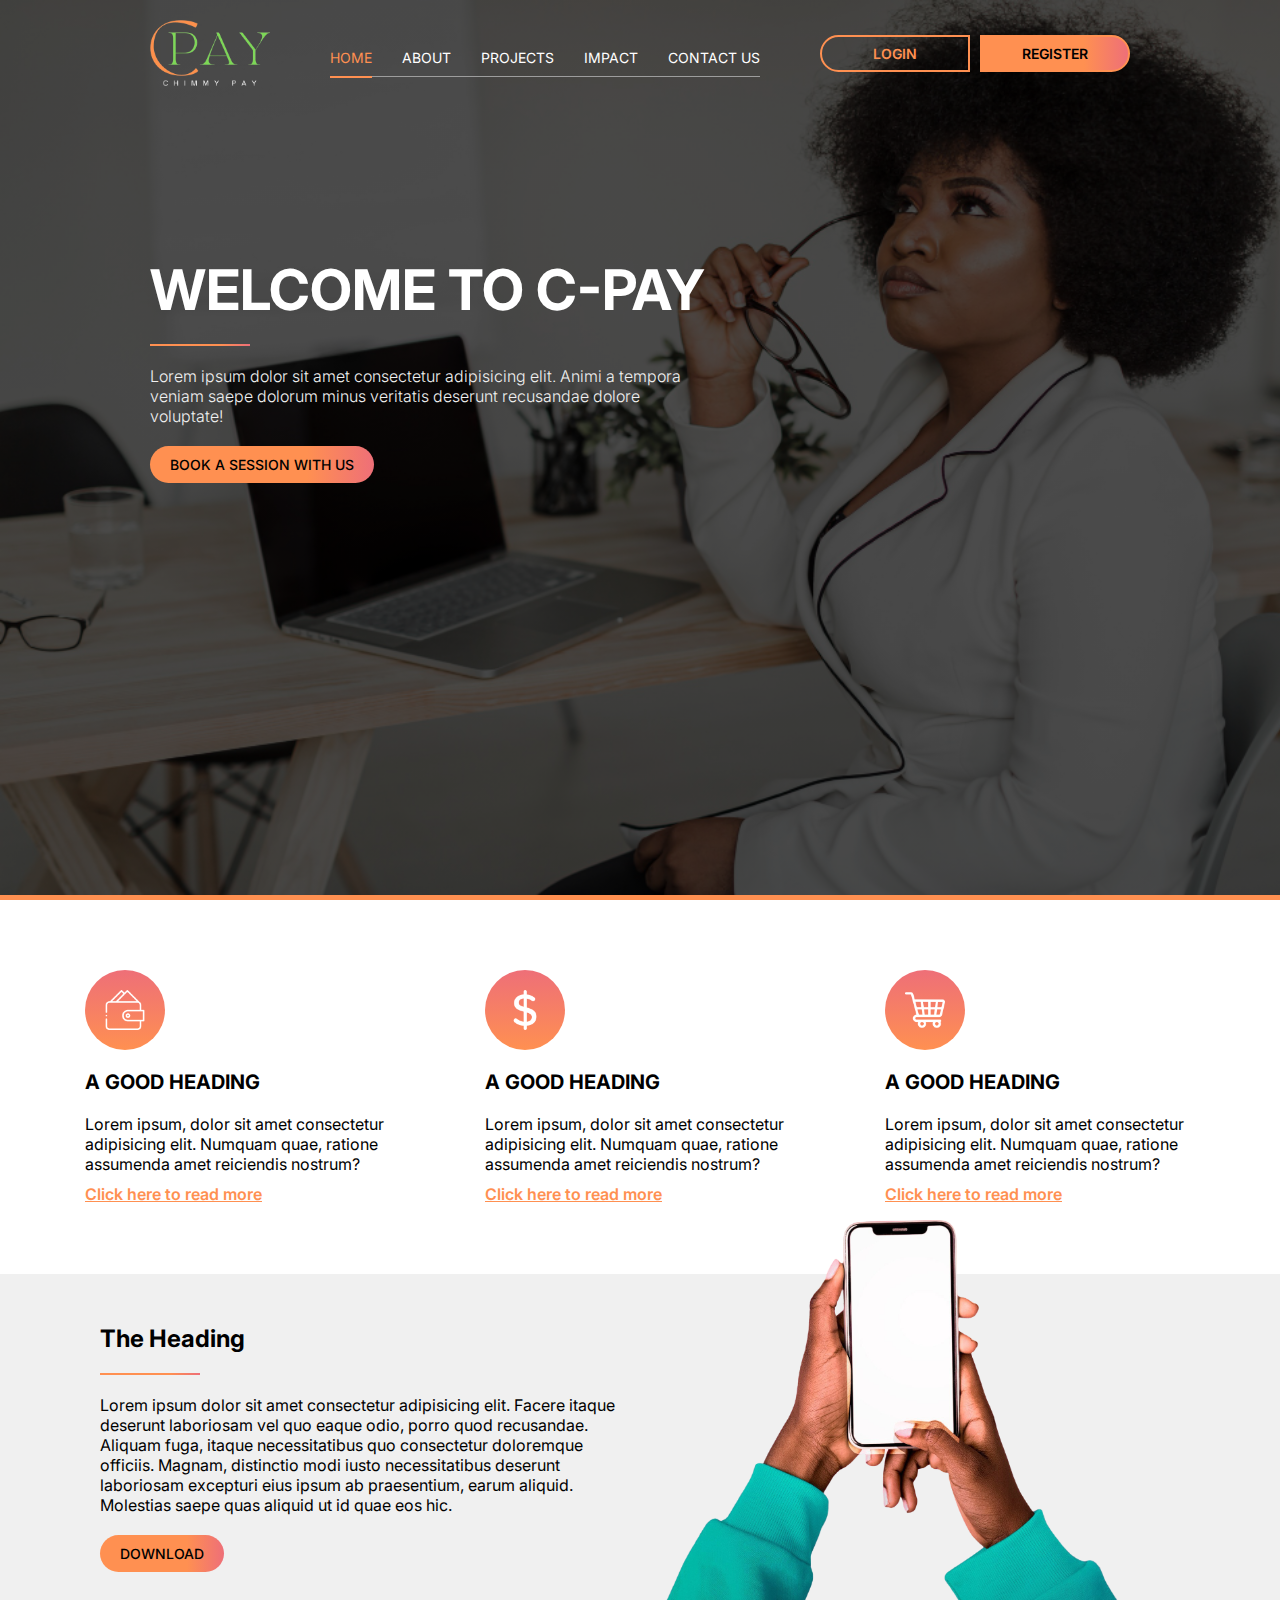
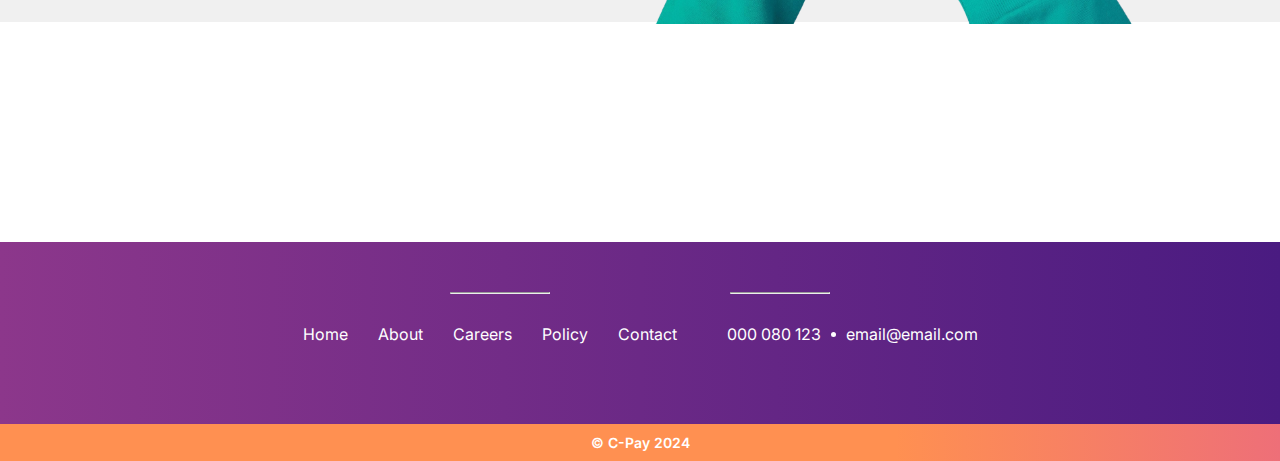
<file: index.html>
<!DOCTYPE html>
<html lang="en-US">
  <head>
    <title>CPAY | Home</title>
    <link rel="stylesheet" href="styles.css" />
    <link rel="stylesheet" href="https://cdnjs.cloudflare.com/ajax/libs/font-awesome/6.6.0/css/all.min.css" integrity="sha512-Kc323vGBEqzTmouAECnVceyQqyqdsSiqLQISBL29aUW4U/M7pSPA/gEUZQqv1cwx4OnYxTxve5UMg5GT6L4JJg==" crossorigin="anonymous" referrerpolicy="no-referrer" />
  </head>
  <body>
    <header>
      <div class="top">
        <img src="images/c-pay-logo.png" alt="Logo image" />
        <nav>
          <a class="active" href="index.html ">Home</a>
          <a href="about.html">About</a>
          <a href="#">Projects</a>
          <a href="#">Impact</a>
          <a href="#">Contact us</a>
        </nav>
        <div class="buttons">
          <button class="login">Login</button>
          <button class="signup">Register</button>
        </div>
      </div>

      <div class="hero">
        <h1>Welcome to C-Pay</h1>
        <hr />
        <p>
          Lorem ipsum dolor sit amet consectetur adipisicing elit. Animi a
          tempora veniam saepe dolorum minus veritatis deserunt recusandae
          dolore voluptate!
        </p>
        <button>Book a session with us</button>
      </div>
    </header>
    <section class="features">
      <div class="feature">
        <div class="image-bg">
          <img src="./images/wallet-money-white.png" />
        </div>
        <h4>A good heading</h4>
        <p>Lorem ipsum, dolor sit amet consectetur adipisicing elit. Numquam quae, ratione assumenda amet reiciendis nostrum?</p>
        <a href="$">Click here to read more</a>
      </div>
      <div class="feature">
        <div class="image-bg">
          <img src="./images/dollar-white.png" />
        </div>
        <h4>A good heading</h4>
        <p>Lorem ipsum, dolor sit amet consectetur adipisicing elit. Numquam quae, ratione assumenda amet reiciendis nostrum?</p>
        <a href="$">Click here to read more</a>
      </div>
      <div class="feature">
        <div class="image-bg">
          <img src="./images/shopping-cart-white.png" />
        </div>
        <h4>A good heading</h4>
        <p>Lorem ipsum, dolor sit amet consectetur adipisicing elit. Numquam quae, ratione assumenda amet reiciendis nostrum?</p>
        <a href="$">Click here to read more</a>
      </div>
    </section>
    <section class="download-section">
      <div class="info">
        <h4>The Heading</h4>
        <hr>
        <p>
          Lorem ipsum dolor sit amet consectetur adipisicing elit. Facere itaque deserunt laboriosam vel quo eaque odio, porro quod recusandae. Aliquam fuga, itaque necessitatibus quo consectetur doloremque officiis. Magnam, distinctio modi iusto necessitatibus deserunt laboriosam excepturi eius ipsum ab praesentium, earum aliquid. Molestias saepe quas aliquid ut id quae eos hic.
        </p>
        <button>Download</button>
      </div>
      <div class="image">
        <img src="./images/person-holding-mobile-phone.png" />
      </div>
    </section>
    <section class="sponsors">
      <div class="container">
        <a hfref="#"><i class="fa-brands fa-microsoft"></i></a>
        <a hfref="#"><i class="fa-brands fa-unsplash"></i></a>
        <a hfref="#"><i class="fa-brands fa-apper"></i></a>
        <a hfref="#"><i class="fa-brands fa-free-code-camp"></i></a>
        <a hfref="#"><i class="fa-brands fa-y-combinator"></i></a>
        <a hfref="#"><i class="fa-brands fa-ups"></i></a>
      </div>
    </section>
  </body>
  <footer class="footer">
    <div class="top-footer">
      <div class="social-links">
        <hr>
        <div class="links">
          <a href="#">
            <i class="fa-brands fa-square-facebook"></i>
          </a>
          <a href="#">
            <i class="fa-brands fa-square-x-twitter"></i>
          </a>
          <a href="#">
            <i class="fa-brands fa-square-instagram"></i>
          </a>
          <a href="#">
            <i class="fa-brands fa-square-snapchat"></i>
          </a>
          <a href="#">
            <i class="fa-brands fa-square-youtube"></i>
          </a>
        </div>
        <hr>
      </div>
      <div class="footer-links">
        <nav>
          <a href="#">Home</a>
          <a href="#">About</a>
          <a href="#">Careers</a>
          <a href="#">Policy</a>
          <a href="#">Contact</a>
        </nav>
        <div class="details">
          <span>000 080 123</span>
          <span class="dot"></span>
          <span>email@email.com</span>
        </div>
      </div>
    </div>
    <p>&copy; C-Pay 2024</p>
  </footer>
</html>
</file>
<file: styles.css>
@import url('https://fonts.googleapis.com/css2?family=Inter:ital,opsz,wght@0,14..32,100..900;1,14..32,100..900&display=swap');

* {
    padding: 0;
    margin: 0;
    box-sizing: border-box;
    font-family: "Inter", sans-serif;
}

:root {
    --primary-color: #FF9051;
    --shade-color: #ee6f78;
    --secondary-color: #84E05B;
    --purple-one: #8C378B;
    --purple-two: #4A1B81;
    --white-text: #FFFFFF;
    --gradient-one: linear-gradient(to right, var(--primary-color) 70%, var(--shade-color));
    --purple-gradient: linear-gradient(to right, var(--purple-one), var(--purple-two));
    --gradient-two: linear-gradient(to right, var(--shade-color), var(--primary-color));
    --transition-one: all 0.5s ease-in-out;
}

header {
    background-image: linear-gradient(
        rgba(0, 0, 0, .7), 
        rgba(0, 0, 0, .7)),
        url(images/woman.jpg);
    height: 100vh;
    background-repeat: no-repeat;
    background-size: cover;
    border-bottom: 5px solid var(--primary-color);
    padding: 0 150px;
    color: var(--white-text);
}

.top {
    display: flex;
    justify-content: space-between;
    align-items: center;
    padding: 20px 0;
}

.top img {
    width: 120px;
}

.top nav {
    display: flex;
    gap: 30px;
    margin-top: 20px;
    padding-bottom: 10px;
    border-bottom: 1px solid rgb(157, 157, 157);
}

.top nav a {
    color: inherit;
    text-decoration: none;
    text-transform: uppercase;
    position: relative;
    transition: var(--transition-one);
    font-size: 14px;
}

.top nav a::before {
    content: "";
    width: 0;
    height: 2px;
    background-color: var(--primary-color);
    position: absolute;
    bottom: -11.4px;
    transition: var(--transition-one);
}

.top nav a:hover::before {
    width: 100%;
}

.top nav a.active, .top nav a:hover {
    color: var(--primary-color);
}

.top nav a.active::before {
    width: 100%;
}

.top .buttons {
    display: flex;
    gap: 10px;
}

.top .buttons button {
    width: 150px;
    padding: 8px 0;
    border: none;
    cursor: pointer;
    text-transform: uppercase;
    font-size: 14px;
}

.top .buttons button.login {
    border: 2px solid var(--primary-color);
    background: none;
    color: var(--primary-color);
    border-top-left-radius: 20px;
    border-bottom-left-radius: 20px;
    font-weight: 600;
}

.top .buttons button.login:hover {
    background: linear-gradient(to right, var(--shade-color) 2%, var(--primary-color)70%);
    color: #000;
}

.top .buttons button.signup {
    border: 2px solid var(--primary-color);
    background: var(--gradient-one);
    color: #000;
    border-top-right-radius: 20px;
    border-bottom-right-radius: 20px;
    font-weight: 600;
} 

.top .buttons button.signup:hover {
    background: none;
    color: var(--primary-color);
}

/* .top nav a.active:hover {
    width: 100%;
    height: 5px;
    background: linear-gradient(to right, var(--primary-color), var(--secondary-color));
} */

/* HERO */

.hero {
    margin-top: 150px;
}

.hero h1 {
    font-size: 56px;
    text-transform: uppercase;
}

.hero hr, .info hr {
    width: 100px;
    margin: 20px 0;
    border-image: var(--gradient-one);
    border-image-slice: 1;
}

.hero p {
    width: 550px;
    margin-bottom: 20px;
    color: #f1f1f1;
    font-weight: 300;
}

.hero button, .info button {
    background: var(--gradient-one);
    border: none;
    padding: 10px 20px;
    text-transform: uppercase;
    color: #000;
    font-weight: 500;
    font-size: 14px;
    border-radius: 20px;
    cursor: pointer;
    transition: var(--transition-one);
}

.hero button:hover {
    background: var(--gradient-two);
}

.features {
    display: flex;
    justify-content: center;
    gap: 50px;
    padding: 50px 0;
}

.feature {
    width: 350px;
    padding: 20px;
}

.feature .image-bg {
    background: linear-gradient(var(--shade-color), var(--primary-color));
    height: 80px;
    width: 80px;
    border-radius: 50%;
    display: grid;
    place-items: center;
}

.feature .image-bg img {
    width: 50%;
}

.feature h4 {
    padding: 20px 0;
    font-size: 20px;
    text-transform: uppercase;
}

.feature p {
    margin-bottom: 10px;
}

.feature a {
    color: var(--primary-color);
    font-weight: 600;
}

.feature a:hover {
    cursor: pointer;
    opacity: .9;
}

.download-section {
    padding: 50px 100px;
    display: flex;
    background-color: #f0f0f0;
}

.download-section .info {
    width: 50%;
}

.info h4 {
    font-size: 24px;    
}

.info p {
    margin-bottom: 20px;

}


.download-section .image {
    width: 50%;
    position: relative;
}

.download-section .image img {
    height: 450px;
    position: absolute;
    top: -150px;
    right: -50px;
}

.sponsors {
    padding: 100px;
}

.sponsors .container {
    display: flex;
    justify-content: space-between;
}

.sponsors .container a {
    cursor: pointer;
    transition: var(--transition-one);
}

.sponsors .container a:hover {
    transform: scale(1.5);
}

.sponsors .container i {
    font-size: 50px;
}


.footer {
    text-align: center;
    margin-top: 20px;
    color: var(--white-text);
}

.footer .top-footer {
    background: var(--purple-gradient);
    padding: 50px 0;
}

.top-footer .social-links {
    display: flex;
    justify-content: center;
    align-items: center;
    gap: 50px;
}

.social-links hr {
    width: 100px;
}

.social-links .links {
    display: flex;
    gap: 20px;
}

.social-links .links a {
    color: white;
    font-size: 30px;
    transition: var(--transition-one);
}

.social-links .links a:hover {
    transform: scale(1.5);
}

.footer .top-footer .footer-links {
    display: flex;
    justify-content: center;
    align-items: center;
    gap: 50px;
    padding: 30px 0;
    color: var(--white-text);
}

.footer-links nav {
    display: flex;
    gap: 30px;
}

.footer-links nav a {
    color: inherit;
    text-decoration: none;
}

.footer-links nav a:hover {
    text-decoration: underline;
}

.footer-links .details {
    display: flex;
    align-items: center;
    gap: 10px;
}

.footer-links .details .dot {
    height: 5px;
    width: 5px;
    background-color: var(--white-text);
    border-radius: 50%;
}

.footer p {
    background: var(--gradient-one);
    color: var(--white-text);
    font-weight: 600;
    font-size: 14px;
    padding: 10px 0;
}
</file>
